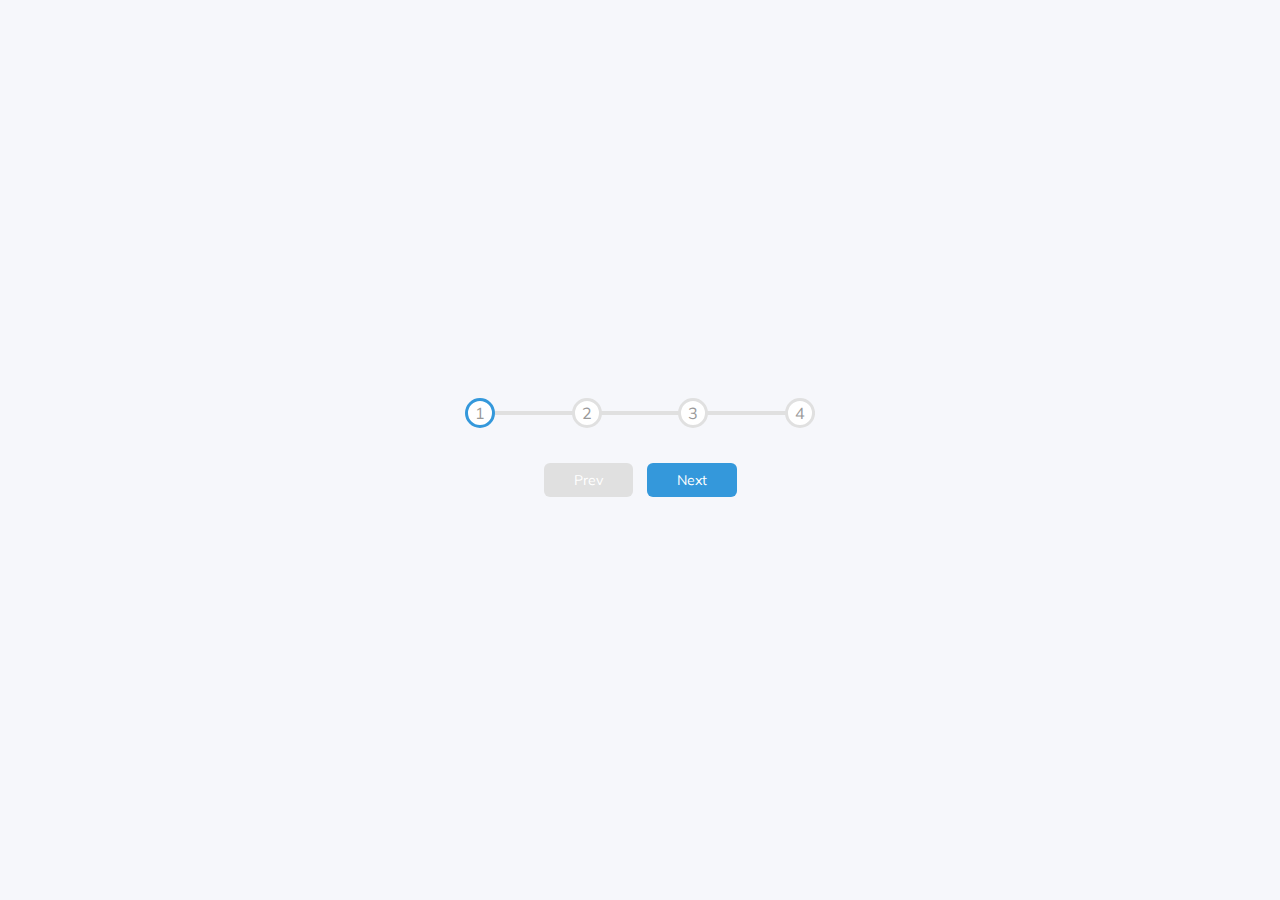
<file: Day2-Progress-Steps/index.html>
<!DOCTYPE html>
<html lang="en">
<head>
  <meta charset="UTF-8">
  <meta http-equiv="X-UA-Compatible" content="IE=edge">
  <meta name="viewport" content="width=device-width, initial-scale=1.0">
  <link rel="stylesheet" href="main.css">
  <title>Day2-Progress-Steps</title>
</head>
<body>
  <div class="container">
    <div class="progress-container">
      <div class="progress" id="progress"></div>

      <div class="circle active">1</div>
      <div class="circle">2</div>
      <div class="circle">3</div>
      <div class="circle">4</div>
    </div> <!--========= progress-container ==========-->

    <button class="btn" disabled id="prev">Prev</button>
    <button class="btn" id="next">Next</button>



  </div>
  <script src="app.js"></script>
</body>
</html>
</file>
<file: Day2-Progress-Steps/main.css>
@import url('https://fonts.googleapis.com/css?family=Muli&display=swap');

:root {
  --line-border-fill: #3498db;
  --line-border-empty: #e0e0e0;
}

* {
  box-sizing: border-box;
}

body {
  background-color: #f6f7fb;
  font-family: 'Muli', sans-serif;
  display: flex;
  align-items: center;
  justify-content: center;
  height: 100vh;
  overflow: hidden;
  margin: 0;
}

.container {
  text-align: center;
}

.progress-container {
  display: flex;
  justify-content: space-between;
  position: relative;
  margin-bottom: 30px;
  max-width: 100%;
  width: 350px;
}

.progress-container::before {
  content: '';
  background-color: var(--line-border-empty);
  position: absolute;
  top: 50%;
  left: 0;
  transform: translateY(-50%);
  height: 4px;
  width: 100%;
  z-index: -1;
}

.progress {
  background-color: var(--line-border-fill);
  position: absolute;
  top: 50%;
  left: 0;
  transform: translateY(-50%);
  height: 4px;
  width: 0%;
  z-index: -1;
  transition: 0.4s ease;
}

.circle {
  background-color: #fff;
  color: #999;
  border-radius: 50%;
  height: 30px;
  width: 30px;
  display: flex;
  align-items: center;
  justify-content: center;
  border: 3px solid var(--line-border-empty);
  transition: 0.4s ease;
}

.circle.active {
  border-color: var(--line-border-fill);
}

.btn {
  background-color: var(--line-border-fill);
  color: #fff;
  border: 0;
  border-radius: 6px;
  cursor: pointer;
  font-family: inherit;
  padding: 8px 30px;
  margin: 5px;
  font-size: 14px;
}

.btn:active {
  transform: scale(0.98);
}

.btn:focus {
  outline: 0;
}

.btn:disabled {
  background-color: var(--line-border-empty);
  cursor: not-allowed;
}
</file>
